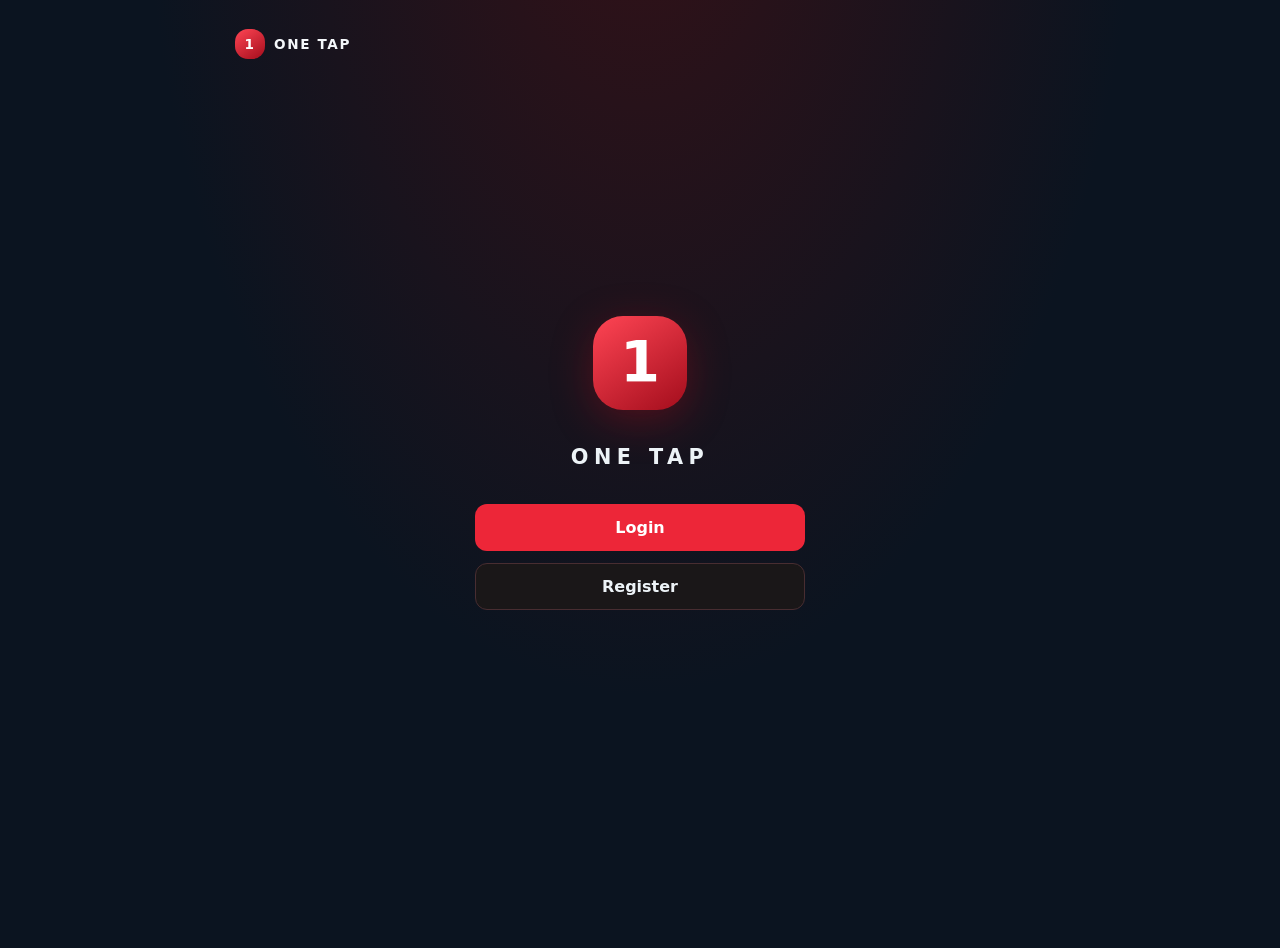
<file: backend/src/main/webapp/index.html>
<!doctype html>
<html lang="en">
<head>
  <meta charset="utf-8"><meta name="viewport" content="width=device-width,initial-scale=1,viewport-fit=cover">
  <meta name="theme-color" content="#0d1824"><title>One Tap — SOS Emergency</title><link rel="manifest" href="manifest.json"><link rel="stylesheet" href="style.css">
</head>
<body><main id="app" aria-live="polite"></main><div id="toast" role="status" aria-live="polite"></div><script src="app.js" defer></script></body>
</html>
</file>
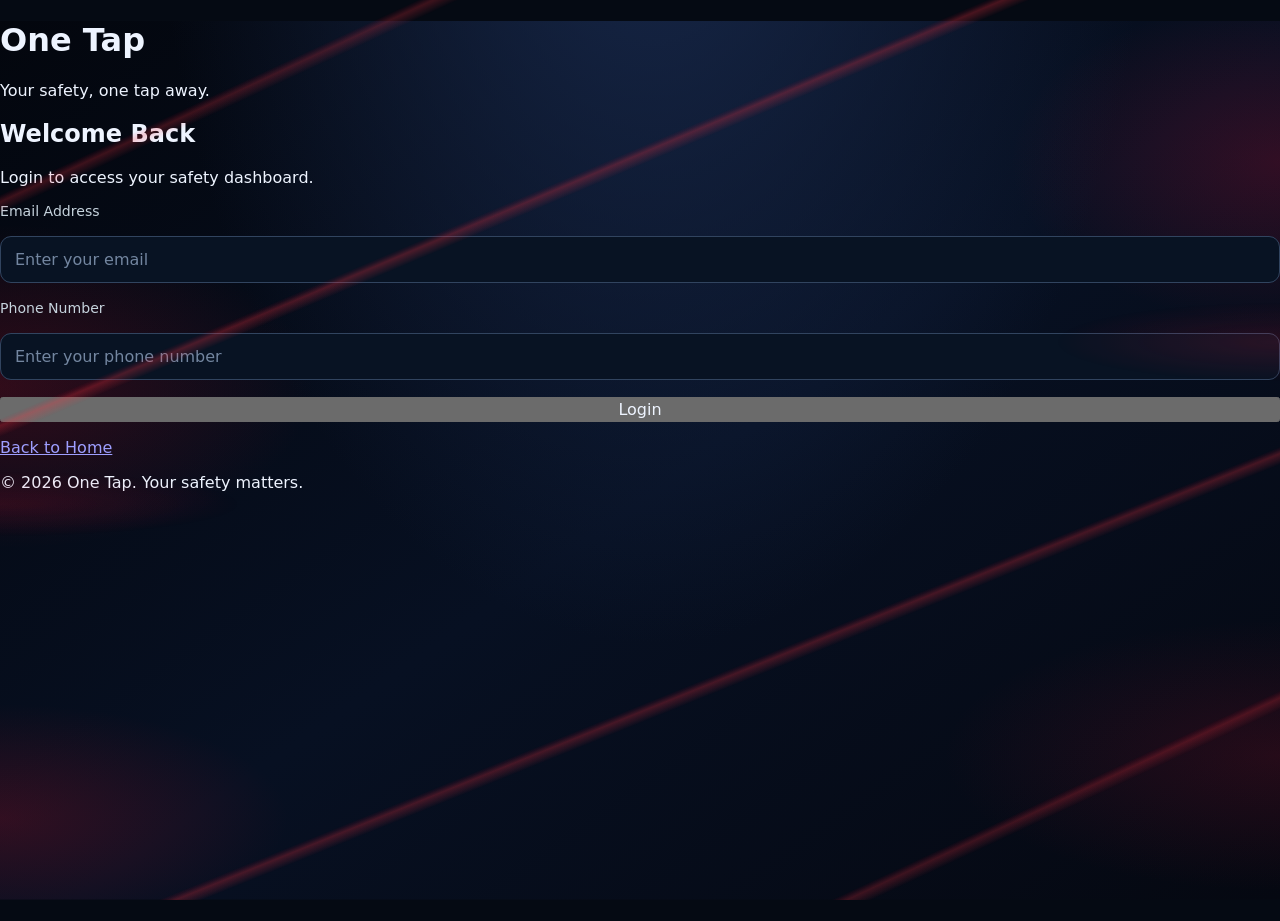
<file: frontend/login.html>
<!DOCTYPE html>
<html lang="en">
<head>
    <meta charset="UTF-8">
    <meta name="viewport" content="width=device-width, initial-scale=1.0">
    <title>Login | One Tap</title>
    <link rel="stylesheet" href="style.css">
</head>
<body>

    <header>
        <h1>One Tap</h1>
        <p>Your safety, one tap away.</p>
    </header>

    <main>
        <section>
            <h2>Welcome Back</h2>
            <p>Login to access your safety dashboard.</p>

            <form id="loginForm">
                <label for="email">Email Address</label>
                <input type="email" id="email" name="email"
                       placeholder="Enter your email" required>

                <label for="phoneNumber">Phone Number</label>
                <input type="tel" id="phoneNumber" name="phoneNumber"
                       placeholder="Enter your phone number" required>

                <button type="submit">Login</button>
            </form>

            <p><a href="index.html">Back to Home</a></p>
        </section>
    </main>

    <footer>
        <p>&copy; 2026 One Tap. Your safety matters.</p>
    </footer>

</body>
</html>
</file>
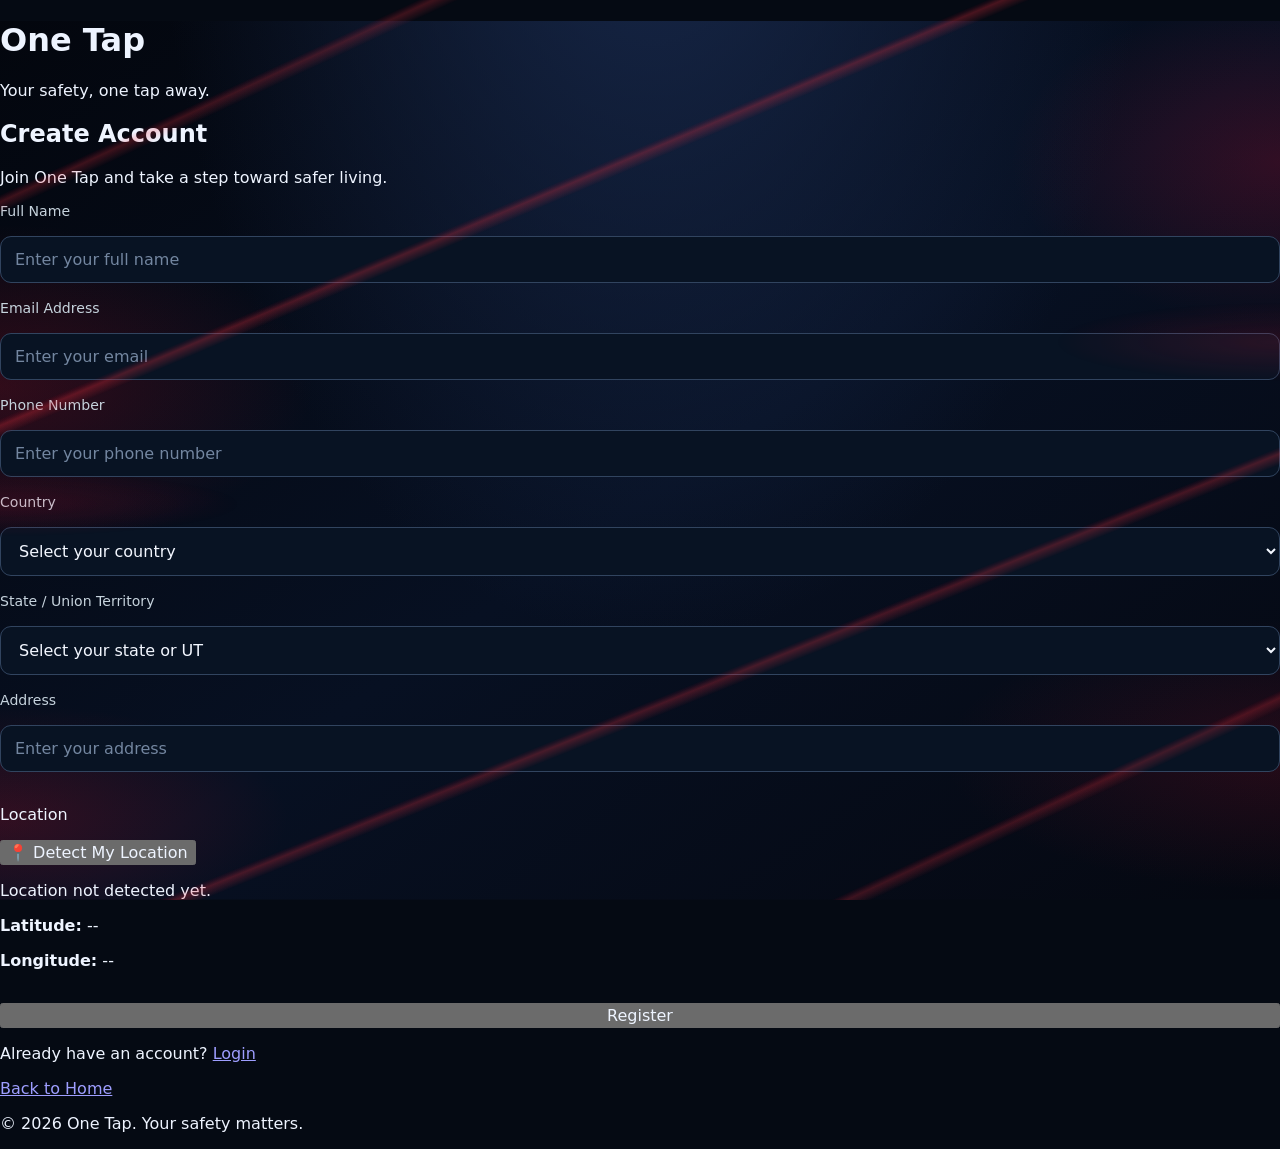
<file: frontend/register.html>
<!DOCTYPE html>
<html lang="en">

<head>

    <meta charset="UTF-8">

    <meta name="viewport"
          content="width=device-width, initial-scale=1.0">

    <title>Register | One Tap</title>

    <link rel="stylesheet"
          href="style.css">

</head>


<body>

    <!-- ================================
         Header
    ================================= -->

    <header>

        <h1>One Tap</h1>

        <p>
            Your safety, one tap away.
        </p>

    </header>


    <!-- ================================
         Main Registration Area
    ================================= -->

    <main>

        <section>

            <h2>Create Account</h2>

            <p>
                Join One Tap and take a step toward safer living.
            </p>


            <!-- ================================
                 Registration Form
            ================================= -->

            <form id="registerForm">


                <!-- Full Name -->

                <label for="fullName">
                    Full Name
                </label>

                <input
                    type="text"
                    id="fullName"
                    name="fullName"
                    placeholder="Enter your full name"
                    required
                >


                <!-- Email -->

                <label for="email">
                    Email Address
                </label>

                <input
                    type="email"
                    id="email"
                    name="email"
                    placeholder="Enter your email"
                    required
                >


                <!-- Phone Number -->

                <label for="phoneNumber">
                    Phone Number
                </label>

                <input
                    type="tel"
                    id="phoneNumber"
                    name="phoneNumber"
                    placeholder="Enter your phone number"
                    required
                >


                <!-- Country -->

                <label for="countryId">
                    Country
                </label>

                <select
                    id="countryId"
                    name="countryId"
                    required
                >

                    <option value="">
                        Select your country
                    </option>

                    <option value="1">
                        India
                    </option>

                </select>


                <!-- State / Union Territory -->

                <label for="stateId">
                    State / Union Territory
                </label>

                <select
                    id="stateId"
                    name="stateId"
                    required
                >

                    <option value="">
                        Select your state or UT
                    </option>


                    <!-- ================================
                         STATES
                    ================================= -->

                    <option value="1">
                        Andhra Pradesh
                    </option>

                    <option value="2">
                        Arunachal Pradesh
                    </option>

                    <option value="3">
                        Assam
                    </option>

                    <option value="4">
                        Bihar
                    </option>

                    <option value="5">
                        Chhattisgarh
                    </option>

                    <option value="6">
                        Goa
                    </option>

                    <option value="7">
                        Gujarat
                    </option>

                    <option value="8">
                        Haryana
                    </option>

                    <option value="9">
                        Himachal Pradesh
                    </option>

                    <option value="10">
                        Jharkhand
                    </option>

                    <option value="11">
                        Karnataka
                    </option>

                    <option value="12">
                        Kerala
                    </option>

                    <option value="13">
                        Madhya Pradesh
                    </option>

                    <option value="14">
                        Maharashtra
                    </option>

                    <option value="15">
                        Manipur
                    </option>

                    <option value="16">
                        Meghalaya
                    </option>

                    <option value="17">
                        Mizoram
                    </option>

                    <option value="18">
                        Nagaland
                    </option>

                    <option value="19">
                        Odisha
                    </option>

                    <option value="20">
                        Punjab
                    </option>

                    <option value="21">
                        Rajasthan
                    </option>

                    <option value="22">
                        Sikkim
                    </option>

                    <option value="23">
                        Tamil Nadu
                    </option>

                    <option value="24">
                        Telangana
                    </option>

                    <option value="25">
                        Tripura
                    </option>

                    <option value="26">
                        Uttar Pradesh
                    </option>

                    <option value="27">
                        Uttarakhand
                    </option>

                    <option value="28">
                        West Bengal
                    </option>


                    <!-- ================================
                         UNION TERRITORIES
                    ================================= -->

                    <option value="29">
                        Andaman and Nicobar Islands
                    </option>

                    <option value="30">
                        Chandigarh
                    </option>

                    <option value="31">
                        Dadra and Nagar Haveli and Daman and Diu
                    </option>

                    <option value="32">
                        Delhi
                    </option>

                    <option value="33">
                        Jammu and Kashmir
                    </option>

                    <option value="34">
                        Ladakh
                    </option>

                    <option value="35">
                        Lakshadweep
                    </option>

                    <option value="36">
                        Puducherry
                    </option>

                </select>


                <!-- Address -->

                <label for="address">
                    Address
                </label>

                <input
                    type="text"
                    id="address"
                    name="address"
                    placeholder="Enter your address"
                    required
                >


                <!-- ================================
                     Location
                ================================= -->

                <div class="location-section">

                    <p class="location-title">
                        Location
                    </p>


                    <button
                        type="button"
                        id="getLocationButton"
                    >
                        📍 Detect My Location
                    </button>


                    <p id="locationStatus">
                        Location not detected yet.
                    </p>


                    <!-- Display Coordinates -->

                    <div
                        id="coordinates"
                        class="coordinates"
                    >

                        <p>
                            <strong>Latitude:</strong>

                            <span id="displayLatitude">
                                --
                            </span>
                        </p>


                        <p>
                            <strong>Longitude:</strong>

                            <span id="displayLongitude">
                                --
                            </span>
                        </p>

                    </div>


                    <!-- Hidden values sent to backend -->

                    <input
                        type="hidden"
                        id="latitude"
                        name="latitude"
                    >

                    <input
                        type="hidden"
                        id="longitude"
                        name="longitude"
                    >

                </div>


                <!-- Register Button -->

                <button
                    type="submit"
                >
                    Register
                </button>

            </form>


            <!-- Login -->

            <p>
                Already have an account?

                <a href="login.html">
                    Login
                </a>
            </p>


            <!-- Home -->

            <p>

                <a href="index.html">
                    Back to Home
                </a>

            </p>

        </section>

    </main>


    <!-- ================================
         Footer
    ================================= -->

    <footer>

        <p>
            &copy; 2026 One Tap.
            Your safety matters.
        </p>

    </footer>


    <!-- JavaScript -->

    <script src="script.js"></script>

</body>

</html>
</file>
<file: backend/src/main/webapp/style.css>
﻿:root{font-family:Inter,ui-sans-serif,system-ui,-apple-system,"Segoe UI",sans-serif;color:#edf3f7;background:#090909;font-synthesis:none;--panel:#151515;--line:#3a282a;--muted:#c5bfc0;--green:#28b77c;--red:#ed2638}*{box-sizing:border-box}body{margin:0;min-height:100vh;background:radial-gradient(ellipse at 50% -20%,#351117 0,transparent 55%),#0b1420}button,input,select{font:inherit}button{cursor:pointer;color:inherit}.page{max-width:850px;margin:auto;padding:20px 20px 90px}.top{height:48px;display:flex;align-items:center;gap:12px}.brand{display:flex;align-items:center;gap:9px;text-decoration:none;color:#f4f7fa;font-weight:800;letter-spacing:.12em;font-size:.85rem}.brand-mark,.logo{display:grid;place-items:center;border-radius:13px;background:linear-gradient(145deg,#ff4554,#a30d1c);color:white;font-weight:900}.brand-mark{width:30px;height:30px}.back{border:0;background:transparent;font-size:1.35rem}.hidden{display:none!important}.welcome{min-height:calc(100vh - 110px);display:flex;flex-direction:column;align-items:center;justify-content:center;gap:18px}.logo{width:94px;height:94px;border-radius:30px;font-size:3.6rem;box-shadow:0 10px 40px #a30d1c66}.welcome h1{font-size:1.3rem;letter-spacing:.26em}.actions{display:flex;gap:12px;flex-wrap:wrap}.welcome .actions{width:min(330px,100%);flex-direction:column}.primary,.secondary,.remove,.text-button{border-radius:12px;padding:13px 18px;border:1px solid transparent;font-weight:700}.primary{background:var(--red);color:#ffffff}.primary:hover{background:#ff4554}.secondary{background:#1a1718;border-color:#482d31}.secondary:hover{background:#2b1a1d}.text-button{background:transparent;color:#ff7b84}.remove{background:transparent;border-color:#77363a;color:#ffa7ab}.panel{background:linear-gradient(150deg,#152535,#101c29);border:1px solid var(--line);border-radius:20px;padding:clamp(20px,5vw,34px);margin:28px 0;box-shadow:0 18px 50px #0002}.narrow{max-width:490px;margin:8vh auto 0}.panel h1,.dashboard h1{font-size:clamp(1.5rem,5vw,2rem);margin:.3rem 0 1.5rem}.eyebrow{font-size:.72rem;color:#ff6570;font-weight:800;letter-spacing:.12em}form{display:grid;gap:15px}label{display:grid;gap:7px;color:#c6d3dd;font-size:.88rem}input,select{width:100%;background:#0c1722;color:#f3f7fa;border:1px solid #33495d;border-radius:10px;padding:12px;outline:none}input:focus,select:focus{border-color:#ed2638;box-shadow:0 0 0 3px #ed263825}.password{display:flex;gap:7px}.password button{border:1px solid var(--line);border-radius:9px;background:#1b2c3b;padding:0 12px}.error{color:#ff888e;min-height:1.2em;margin:0}.success{color:#52dfa0}.muted{color:var(--muted)}.form-grid{grid-template-columns:repeat(2,minmax(0,1fr));gap:16px}.full,.location{grid-column:1/-1}.location{border:1px solid var(--line);border-radius:12px;padding:15px}.location legend{padding:0 8px;color:#c6d3dd}.contact-row{display:grid;grid-template-columns:1.2fr 1.2fr 1fr auto;gap:10px;align-items:end;padding:14px 0;border-bottom:1px solid var(--line)}.dashboard h1{margin:20px 0}.sos-panel{text-align:center;padding:30px 20px 34px;border:1px solid #593439;border-radius:22px;background:radial-gradient(circle at center,#471d25,#241821 70%)}.sos-button{width:min(230px,65vw);aspect-ratio:1;border-radius:50%;border:9px solid #ff8a8f;background:radial-gradient(circle at 35% 30%,#ff6970,#bc1828 68%,#82101e);box-shadow:0 0 0 14px #ec394433,0 16px 45px #0007;font-size:3.3rem;font-weight:900;letter-spacing:.08em}.sos-button:active{transform:scale(.97)}.utility-grid,.helplines{display:grid;grid-template-columns:repeat(auto-fit,minmax(160px,1fr));gap:10px}.helplines a{padding:13px;border-radius:10px;background:#0d1a27;border:1px solid var(--line);color:#daf5e8;text-decoration:none}.tabs{position:fixed;bottom:0;left:0;right:0;display:grid;grid-template-columns:repeat(3,1fr);background:#101c28f2;border-top:1px solid var(--line);padding:9px max(10px,calc((100vw - 600px)/2)) calc(9px + env(safe-area-inset-bottom));backdrop-filter:blur(14px);z-index:3}.tabs button{background:transparent;border:0;padding:9px;color:#a9bac9;font-weight:700}.tabs button.active{color:#ff5968}.contact-card{display:flex;align-items:center;gap:15px;padding:14px 0;border-bottom:1px solid var(--line)}.contact-card span{color:var(--muted);flex:1}.contact-card a{color:#ff7b84}dl>div{display:grid;grid-template-columns:minmax(120px,1fr) 2fr;padding:10px 0;border-bottom:1px solid var(--line)}dt{color:var(--muted)}dd{margin:0;overflow-wrap:anywhere}#toast{position:fixed;z-index:10;bottom:85px;left:50%;transform:translate(-50%,10px);opacity:0;transition:.2s;background:#283b4d;border:1px solid #456078;border-radius:10px;padding:12px 18px;max-width:90vw}#toast.show{opacity:1;transform:translate(-50%,0)}.strobe{animation:flash .24s infinite alternate}@keyframes flash{from{background:#fff;color:#101820}to{background:#b90018;color:#fff}}button:disabled{opacity:.55;cursor:wait}@media(max-width:650px){.page{padding:14px 14px 100px}.form-grid{grid-template-columns:1fr}.full,.location{grid-column:auto}.contact-row{grid-template-columns:1fr 1fr}.contact-row label:nth-child(3){grid-column:1}.contact-row .remove{grid-column:2;grid-row:2}.contact-card{flex-wrap:wrap}.contact-card span{flex-basis:100%;order:3}dl>div{grid-template-columns:1fr;gap:5px}}
</file>
<file: frontend/style.css>
﻿:root{font-family:Inter,ui-sans-serif,system-ui,-apple-system,"Segoe UI",sans-serif;color:#edf3f7;background:#090909;font-synthesis:none;--panel:#151515;--line:#3a282a;--muted:#c5bfc0;--green:#28b77c;--red:#ed2638}*{box-sizing:border-box}body{margin:0;min-height:100vh;background:radial-gradient(ellipse at 50% -20%,#351117 0,transparent 55%),#0b1420}button,input,select{font:inherit}button{cursor:pointer;color:inherit}.page{max-width:850px;margin:auto;padding:20px 20px 90px}.top{height:48px;display:flex;align-items:center;gap:12px}.brand{display:flex;align-items:center;gap:9px;text-decoration:none;color:#f4f7fa;font-weight:800;letter-spacing:.12em;font-size:.85rem}.brand-mark,.logo{display:grid;place-items:center;border-radius:13px;background:linear-gradient(145deg,#ff4554,#a30d1c);color:white;font-weight:900}.brand-mark{width:30px;height:30px}.back{border:0;background:transparent;font-size:1.35rem}.hidden{display:none!important}.welcome{min-height:calc(100vh - 110px);display:flex;flex-direction:column;align-items:center;justify-content:center;gap:18px}.logo{width:94px;height:94px;border-radius:30px;font-size:3.6rem;box-shadow:0 10px 40px #a30d1c66}.welcome h1{font-size:1.3rem;letter-spacing:.26em}.actions{display:flex;gap:12px;flex-wrap:wrap}.welcome .actions{width:min(330px,100%);flex-direction:column}.primary,.secondary,.remove,.text-button{border-radius:12px;padding:13px 18px;border:1px solid transparent;font-weight:700}.primary{background:var(--red);color:#ffffff}.primary:hover{background:#ff4554}.secondary{background:#1a1718;border-color:#482d31}.secondary:hover{background:#2b1a1d}.text-button{background:transparent;color:#ff7b84}.remove{background:transparent;border-color:#77363a;color:#ffa7ab}.panel{background:linear-gradient(150deg,#152535,#101c29);border:1px solid var(--line);border-radius:20px;padding:clamp(20px,5vw,34px);margin:28px 0;box-shadow:0 18px 50px #0002}.narrow{max-width:490px;margin:8vh auto 0}.panel h1,.dashboard h1{font-size:clamp(1.5rem,5vw,2rem);margin:.3rem 0 1.5rem}.eyebrow{font-size:.72rem;color:#ff6570;font-weight:800;letter-spacing:.12em}form{display:grid;gap:15px}label{display:grid;gap:7px;color:#c6d3dd;font-size:.88rem}input,select{width:100%;background:#0c1722;color:#f3f7fa;border:1px solid #33495d;border-radius:10px;padding:12px;outline:none}input:focus,select:focus{border-color:#ed2638;box-shadow:0 0 0 3px #ed263825}.password{display:flex;gap:7px}.password button{border:1px solid var(--line);border-radius:9px;background:#1b2c3b;padding:0 12px}.error{color:#ff888e;min-height:1.2em;margin:0}.success{color:#52dfa0}.muted{color:var(--muted)}.form-grid{grid-template-columns:repeat(2,minmax(0,1fr));gap:16px}.full,.location{grid-column:1/-1}.location{border:1px solid var(--line);border-radius:12px;padding:15px}.location legend{padding:0 8px;color:#c6d3dd}.contact-row{display:grid;grid-template-columns:1.2fr 1.2fr 1fr auto;gap:10px;align-items:end;padding:14px 0;border-bottom:1px solid var(--line)}.dashboard h1{margin:20px 0}.sos-panel{text-align:center;padding:30px 20px 34px;border:1px solid #593439;border-radius:22px;background:radial-gradient(circle at center,#471d25,#241821 70%)}.sos-button{width:min(230px,65vw);aspect-ratio:1;border-radius:50%;border:9px solid #ff8a8f;background:radial-gradient(circle at 35% 30%,#ff6970,#bc1828 68%,#82101e);box-shadow:0 0 0 14px #ec394433,0 16px 45px #0007;font-size:3.3rem;font-weight:900;letter-spacing:.08em}.sos-button:active{transform:scale(.97)}.utility-grid,.helplines{display:grid;grid-template-columns:repeat(auto-fit,minmax(160px,1fr));gap:10px}.helplines a{padding:13px;border-radius:10px;background:#0d1a27;border:1px solid var(--line);color:#daf5e8;text-decoration:none}.tabs{position:fixed;bottom:0;left:0;right:0;display:grid;grid-template-columns:repeat(3,1fr);background:#101c28f2;border-top:1px solid var(--line);padding:9px max(10px,calc((100vw - 600px)/2)) calc(9px + env(safe-area-inset-bottom));backdrop-filter:blur(14px);z-index:3}.tabs button{background:transparent;border:0;padding:9px;color:#a9bac9;font-weight:700}.tabs button.active{color:#ff5968}.contact-card{display:flex;align-items:center;gap:15px;padding:14px 0;border-bottom:1px solid var(--line)}.contact-card span{color:var(--muted);flex:1}.contact-card a{color:#ff7b84}dl>div{display:grid;grid-template-columns:minmax(120px,1fr) 2fr;padding:10px 0;border-bottom:1px solid var(--line)}dt{color:var(--muted)}dd{margin:0;overflow-wrap:anywhere}#toast{position:fixed;z-index:10;bottom:85px;left:50%;transform:translate(-50%,10px);opacity:0;transition:.2s;background:#283b4d;border:1px solid #456078;border-radius:10px;padding:12px 18px;max-width:90vw}#toast.show{opacity:1;transform:translate(-50%,0)}.strobe{animation:flash .24s infinite alternate}@keyframes flash{from{background:#fff;color:#101820}to{background:#b90018;color:#fff}}button:disabled{opacity:.55;cursor:wait}@media(max-width:650px){.page{padding:14px 14px 100px}.form-grid{grid-template-columns:1fr}.full,.location{grid-column:auto}.contact-row{grid-template-columns:1fr 1fr}.contact-row label:nth-child(3){grid-column:1}.contact-row .remove{grid-column:2;grid-row:2}.contact-card{flex-wrap:wrap}.contact-card span{flex-basis:100%;order:3}dl>div{grid-template-columns:1fr;gap:5px}}

/* Keep the entry screen limited to its mark and two navigation actions. */
.page:has(.welcome)>.top{display:none}
.page:has(.welcome){min-height:100dvh;display:grid;place-items:center}
.welcome{min-height:100dvh}
.location .success{color:#52dfa0}.location .error,.error{color:#ff888e}
.field-status{display:block;font-size:.78rem;line-height:1.4;min-height:1em;overflow-wrap:anywhere}
#profileMap{height:360px;width:100%;border:1px solid #33495d;border-radius:12px;overflow:hidden;background:#101820;z-index:0}.map-actions{display:flex;gap:9px;flex-wrap:wrap}.map-actions button{padding:10px 13px;font-size:.82rem}.leaflet-container{font:inherit}.leaflet-control-attribution{font-size:10px}
@media(max-width:650px){#profileMap{height:300px}.map-actions button{flex:1 1 45%}}
textarea{width:100%;resize:vertical;background:#0c1722;color:#f3f7fa;border:1px solid #33495d;border-radius:10px;padding:12px;font:inherit}.additional-entry{display:grid;grid-template-columns:1fr 1fr auto;gap:10px;align-items:end;margin:16px 0}.recipient-list,.delivery-list{padding-left:20px;text-align:left}.recipient-list li,.delivery-list li{padding:8px 0}.recipient-choice{display:flex;grid-template-columns:auto 1fr;align-items:center;gap:10px}.recipient-choice input{width:auto}.recipient-list li:has([data-extra-remove]){display:flex;align-items:center;justify-content:space-between;gap:10px}.helpline-card{display:grid;gap:6px;padding:13px;border-radius:10px;background:#0d1a27;border:1px solid var(--line);color:#daf5e8}.helpline-card a{color:#ffb0b5;text-decoration:none;font-weight:650}.helpline-card .helpline-number{font-size:1.1rem}.sos-panel h2{text-align:left;font-size:1rem;margin-top:28px}.delivery-list{margin:8px 0}.sos-panel #dispatchStatus{text-align:left;overflow-wrap:anywhere}@media(max-width:650px){.additional-entry{grid-template-columns:1fr}.additional-entry button{width:100%}}

/* SOS-only live map and scan overlay; profile/login styles remain untouched. */
.page:has(#sos) .sos-map{height:320px;width:100%;position:relative;overflow:hidden;border:1px solid #33495d;border-radius:12px;background:#101820;z-index:0}
.page:has(#sos) .sos-map-actions{display:flex;gap:9px;flex-wrap:wrap;margin-top:12px}
.page:has(#sos) .sos-map-actions button{padding:10px 13px;font-size:.82rem}
.page:has(#sos) .detected-location{margin:12px 0 16px;padding:16px;border:1px solid #5d252c;border-radius:14px;background:linear-gradient(145deg,#180e12,#101820);text-align:left}
.page:has(#sos) .detected-location .eyebrow{margin:0 0 8px}
.page:has(#sos) .detected-label{display:block;font-size:clamp(1.7rem,7vw,2.7rem);font-weight:950;line-height:1.05;letter-spacing:.08em;color:#ff2438;text-shadow:0 0 5px #ff2638,0 0 13px #ed2638aa,0 0 26px #ed263866}
.page:has(#sos) .facility-refresh-note{font-size:.8rem;color:#ff9aa1}
.page:has(#sos) #nearestFacilityResult h3{margin:9px 0 4px;color:#fff;font-size:clamp(1.05rem,4vw,1.3rem)}
.page:has(#sos) #nearestFacilityResult p{margin:5px 0;color:#d5dce3;overflow-wrap:anywhere}
.page:has(#sos) .facility-disclaimer{margin:12px 0 0;font-size:.76rem;line-height:1.4}
.page:has(#sos) .facility-disclaimer a{color:#ff9aa1}
.page:has(#sos) .facility-directions{display:inline-block;margin-top:6px;padding:8px 12px;border:1px solid #71323a;border-radius:9px;color:#ff9aa1;text-decoration:none;font-weight:700}
.page:has(#sos) .facility-stale-note{font-size:.8rem}
.page:has(#sos) .facility-map-marker{border:0;background:transparent}
.page:has(#sos) .facility-map-marker span{display:block;width:18px;height:18px;border:3px solid white;border-radius:50%;background:#ed2638;box-shadow:0 0 0 3px #ed263877,0 1px 8px #000b}
.page:has(#sos) .sos-scan-line{display:none;position:absolute;inset:0 0 auto;height:2px;z-index:450;pointer-events:none;background:linear-gradient(90deg,transparent 0%,#ed263855 12%,#ff354b 50%,#ed263855 88%,transparent 100%);box-shadow:0 0 9px 2px #ff263b99;opacity:.9}
.page:has(#sos) .sos-map.sos-scan-active .sos-scan-line{display:block;animation:sos-location-scan 3.2s linear infinite}
@keyframes sos-location-scan{from{transform:translateY(0)}to{transform:translateY(318px)}}
.page:has(#sos) .utility-grid #whatsapp{display:inline-flex;align-items:center;justify-content:center;gap:8px}
.page:has(#sos) .whatsapp-icon{width:19px;height:19px;flex:0 0 19px;fill:currentColor}
.page:has(#sos) button{transition:border-color .18s ease,box-shadow .18s ease,background-color .18s ease,transform .18s ease}
.page:has(#sos) button:focus-visible{outline:2px solid #ff5968;outline-offset:2px;box-shadow:0 0 0 4px #ed263844}
.page:has(#sos) button:active{border-color:#ff5968}
.page:has(#sos) .secondary.is-active,.page:has(#sos) .sos-button.is-active{border-color:#ff5968;box-shadow:0 0 0 2px #ed263844,0 0 16px #ed263855}
.page:has(#sos) .sos-map-actions #startSosTracking.is-active{opacity:1;cursor:default}
@media(max-width:650px){.page:has(#sos) .sos-map{height:280px}.page:has(#sos) .sos-map-actions button{flex:1 1 42%}@keyframes sos-location-scan{to{transform:translateY(278px)}}}
@media(prefers-reduced-motion:reduce){.page:has(#sos) .sos-map.sos-scan-active .sos-scan-line{display:none;animation:none}.page:has(#sos) button{transition:none}}

/* SOS safety feature controls stay visible and show their state without shifting layout. */
.page:has(#sos) .utility-grid .safety-feature{min-height:116px;display:flex;flex-direction:column;align-items:center;justify-content:center;gap:7px;border:1px solid #482d31;text-align:center}
.page:has(#sos) .utility-grid .safety-feature.is-active{border-color:#ff5968;background:#32171c;color:#fff;box-shadow:0 0 0 2px #ed263844,0 0 18px #ed263855}
.page:has(#sos) .safety-icon{width:30px;height:30px;color:#ff9aa1;flex:0 0 auto}
.page:has(#sos) .safety-feature.is-active .safety-icon{color:#ff5968}
.page:has(#sos) .feature-state{min-height:1em;font-size:.67rem;font-weight:850;letter-spacing:.1em;color:#a9bac9}
.page:has(#sos) .safety-feature.is-active .feature-state{color:#ff7b84}
body.strobe .page:has(#sos) .safety-feature .safety-name{color:#edf3f7}
.page:has(#sos) #strobe.is-active .safety-icon{animation:sos-screen-flash .48s ease-in-out infinite alternate}
.page:has(#sos) #siren.is-active .safety-icon{animation:sos-siren-pulse .9s ease-in-out infinite alternate}
@keyframes sos-screen-flash{from{opacity:.5;filter:drop-shadow(0 0 1px #ed2638)}to{opacity:1;filter:drop-shadow(0 0 8px #ff354b)}}
@keyframes sos-siren-pulse{from{filter:drop-shadow(0 0 1px #ed2638);transform:scale(1)}to{filter:drop-shadow(0 0 7px #ff354b);transform:scale(1.07)}}
@media(prefers-reduced-motion:reduce){.page:has(#sos) #strobe.is-active .safety-icon,.page:has(#sos) #siren.is-active .safety-icon{animation:none;filter:drop-shadow(0 0 4px #ff354b)}}

/* OneTap premium visual theme. Presentation only; existing views and controls remain intact. */
:root{color-scheme:dark;--red:#ff3348;--line:#263b59;--panel:#0b1628;--muted:#aebed2;color:#eef4ff;background:#050a13}
body{min-height:100vh;background:radial-gradient(ellipse 42% 28% at 0% 44%,#59102066,transparent 75%),radial-gradient(ellipse 35% 30% at 100% 17%,#7b102944,transparent 72%),radial-gradient(ellipse at 50% -20%,#17345b 0,transparent 56%),linear-gradient(145deg,#050912,#091426 52%,#070b14);background-attachment:fixed;color:#eef4ff}
#app{min-height:100vh}.page{max-width:1220px;padding:22px 28px 108px}
.top{height:auto;min-height:74px;padding:7px 0 16px;border-bottom:1px solid #ff334833;position:relative}
.top:after{content:"";position:absolute;bottom:-1px;left:0;width:min(43%,340px);height:2px;background:linear-gradient(90deg,#ff3348,transparent);box-shadow:0 0 14px #ff334899}
.brand{gap:12px;font-size:1rem;letter-spacing:0}.brand-logo{width:53px;height:58px;object-fit:contain;filter:drop-shadow(0 0 10px #e51e3940)}
.brand-copy{display:grid;gap:2px}.brand-copy b{font-size:1.25rem;letter-spacing:-.035em}.brand-copy b span,.welcome h1 span{color:#ff4355}.brand-copy small{color:#bac9dc;font-size:.72rem;font-weight:500;letter-spacing:.025em}
.back{width:42px;height:42px;border:1px solid #34465f;border-radius:12px;background:#0c1728;color:#dfeaff}.back:not(.hidden){display:grid;place-items:center}
.panel,.sos-panel{border:1px solid #31435f;border-radius:22px;background:linear-gradient(145deg,#0c192cF2,#0a1322F5 65%,#111425F2);box-shadow:0 22px 70px #0007,inset 0 1px #ffffff08;backdrop-filter:blur(12px)}
.panel{padding:clamp(22px,4vw,38px);margin:25px 0}.panel h1,.dashboard h1{font-size:clamp(1.8rem,4.5vw,3.2rem);line-height:1.08;letter-spacing:-.04em;margin:.4rem 0 1.25rem;color:#f3f7ff}.dashboard h1{max-width:1000px;text-align:center;margin:27px auto 25px}.accent{color:#ff354a;text-shadow:0 0 20px #f1284044}
.eyebrow{color:#ff6677;letter-spacing:.16em;font-size:.72rem}.muted{color:#adbed3;line-height:1.55}.panel h2,.sos-panel h2{font-size:clamp(1.12rem,2.2vw,1.4rem);color:#f2f6ff;letter-spacing:-.015em}.panel h2{margin-top:0}
.welcome{width:min(560px,100%);min-height:0;margin:clamp(28px,8vh,84px) auto 20px;padding:clamp(30px,6vw,58px);border:1px solid #35435d;border-radius:26px;background:linear-gradient(155deg,#0c192df2,#0a1222f5);box-shadow:0 28px 90px #0008,0 0 50px #d5193020;gap:11px;text-align:center}
.page:has(.welcome)>.top{display:flex}.page:has(.welcome){min-height:100vh;display:block;place-items:initial}.welcome{min-height:0}
.welcome-logo{width:108px;height:118px;object-fit:contain;margin:0 auto 2px;filter:drop-shadow(0 0 19px #e5243c50)}.welcome h1{font-size:clamp(2.35rem,7vw,3.7rem);letter-spacing:-.05em;margin:0;color:#f4f7ff}.welcome-tagline{margin:0 0 18px;color:#bdcbe0}.welcome .eyebrow{margin:8px 0 0}.welcome .actions{width:min(360px,100%);margin-top:9px;gap:11px}.welcome .actions button{min-height:50px}
.narrow{max-width:560px;margin:clamp(28px,7vh,78px) auto 0}.narrow h1{margin-bottom:1rem}.narrow form{margin-top:20px}
form{gap:17px}.form-grid{gap:18px}.panel label,.location legend{color:#d5e0ef}.location{border-color:#31435f;background:#081323;border-radius:16px}.location legend{font-weight:750}.field-status{padding-top:2px}
input,select,textarea{background:#081323;color:#f3f7ff;border:1px solid #31445f;border-radius:11px;padding:13px 14px;min-height:46px}input::placeholder,textarea::placeholder{color:#7386a0}input:focus,select:focus,textarea:focus{border-color:#ff4055;box-shadow:0 0 0 3px #ff354822}
.primary,.secondary,.remove,.text-button{border-radius:12px;transition:transform .18s ease,border-color .18s ease,background .18s ease,box-shadow .18s ease}.primary{background:linear-gradient(135deg,#ff4054,#cf172e);border-color:#ff6574;color:white;box-shadow:0 9px 24px #ed263838}.primary:hover{background:linear-gradient(135deg,#ff596b,#e21d36);box-shadow:0 11px 30px #ed26384f;transform:translateY(-1px)}.secondary{background:#111f33;border-color:#354964;color:#e8f1ff}.secondary:hover{background:#182a43;border-color:#ff5262;transform:translateY(-1px)}button:focus-visible,a:focus-visible{outline:2px solid #ff6574;outline-offset:3px}.remove{border-color:#783740;color:#ff9aa3;background:#21131b}
.sos-panel{text-align:center;padding:clamp(24px,5vw,48px);border-color:#613246;background:radial-gradient(ellipse at 50% 6%,#43162370,transparent 48%),linear-gradient(140deg,#0a1529,#0b1424 65%,#15101d);box-shadow:0 24px 74px #0008,0 0 45px #ed263811}
.sos-panel>.eyebrow{display:inline-flex;align-items:center;gap:8px;padding:9px 18px;border:1px solid #f23953;border-radius:999px;background:#d51a3533;color:#fff;font-weight:850}.sos-panel>p:nth-of-type(2){max-width:650px;margin:13px auto 24px;color:#c4d2e7}
.sos-button{width:min(218px,62vw);border:8px solid #fff2f2;background:radial-gradient(circle at 33% 27%,#ff6672,#e3213c 58%,#9e1028);box-shadow:0 0 0 10px #eb34402a,0 0 38px #ec263866,0 20px 44px #0008;font-size:clamp(2.6rem,7vw,3.4rem);transition:transform .2s ease,box-shadow .2s ease}.sos-button:hover{transform:scale(1.025);box-shadow:0 0 0 12px #eb344033,0 0 48px #ec263899,0 20px 44px #0008}
.sos-panel #sosStatus{width:max-content;max-width:100%;margin:20px auto 12px;padding:9px 16px;border:1px solid #793342;border-radius:999px;background:#0a1322;color:#eaf1fc;font-weight:700}.sos-panel #cancel,.sos-panel #retrySos{margin:5px}.sos-panel h2{text-align:left;margin:26px 0 12px;color:#ff5769}.recipient-list{margin:0;padding:14px 22px 14px 38px;border:1px solid #df3150;border-radius:15px;background:linear-gradient(100deg,#230f1c88,#0d1524a8);text-align:left}.recipient-list li{padding:5px 0;color:#e8f0fd}.recipient-list li::marker{color:#ff596b}.recipient-list b{color:#f7faff}
.sos-panel #dispatchStatus{text-align:left}.dashboard>.panel{margin-top:25px}.section-title{display:flex;align-items:center;gap:12px;color:#ff4d61!important}.section-icon{width:40px;height:40px;flex:0 0 40px;display:grid;place-items:center;border-radius:12px;background:linear-gradient(145deg,#e52a43,#921526);color:#fff;font-size:1.35rem;box-shadow:0 0 19px #ec26383b}
.helplines-panel>label{max-width:310px}.helplines{grid-template-columns:repeat(auto-fit,minmax(min(100%,220px),1fr));gap:13px;margin-top:18px}.helpline-card{min-height:106px;grid-template-columns:48px minmax(0,1fr);align-items:center;gap:13px;padding:17px;border-radius:15px;border-color:#30445f;background:linear-gradient(145deg,#0d1a2e,#0a1424);transition:transform .18s ease,border-color .18s ease,box-shadow .18s ease}.helpline-card:hover{transform:translateY(-2px);border-color:#a53a4d;box-shadow:0 11px 30px #0004}.helpline-icon{width:46px;height:46px;display:grid;place-items:center;border-radius:14px;background:#351522;color:#ff5265;font-size:1.45rem;font-weight:900}.helpline-copy{display:grid;gap:7px;min-width:0}.helpline-copy>b{color:#dbe7fa;font-size:.96rem}.helpline-card a{color:#ff697a}.helpline-card .helpline-number{font-size:1.08rem;font-weight:850;color:#ff485b;overflow-wrap:anywhere}.helpline-number span{font-weight:600;color:#dbe6f7;font-size:.87rem}.helpline-card .helpline-sms{font-size:.8rem}
.contact-row{padding:16px 0;border-color:#283c57}.contact-row .remove{min-height:44px}.contact-card{display:grid;grid-template-columns:48px 1fr auto;gap:14px;padding:17px;margin:12px 0;border:1px solid #30445f;border-radius:15px;background:linear-gradient(120deg,#0c1a2e,#101626);text-decoration:none}.contact-avatar{width:46px;height:46px;display:grid;place-items:center;border-radius:50%;background:#3a1522;color:#ff6474;font-size:1.15rem;font-weight:850}.contact-main{display:grid;align-content:center;gap:5px}.contact-main b{color:#f3f7ff}.contact-main span{color:#aabbd1;font-size:.86rem}.contact-call{align-self:center;display:flex;align-items:center;gap:8px;color:#ff6979;text-decoration:none;font-weight:750;overflow-wrap:anywhere}.contact-call>span{font-size:1.1rem}
dl>div{padding:14px 8px;border-color:#263a54}dt{color:#aebed3}dd{color:#edf4ff}.account-actions{margin-top:22px}
.tabs{z-index:20;background:#070e1bea;border-top:1px solid #35425a;box-shadow:0 -14px 40px #02050ab8;padding-top:8px}.tabs button{display:flex;align-items:center;justify-content:center;gap:9px;min-height:46px;border-radius:12px;color:#9fb0c7;transition:color .18s ease,background .18s ease}.tabs button>span{font-size:1.25rem;line-height:1}.tabs button.active{color:#ff4b60;background:#29111d;text-shadow:0 0 14px #ff304c80}
.detected-location{border-color:#69313e!important;box-shadow:inset 0 0 26px #e7253910}.facility-disclaimer{color:#9eb0c7!important}
.utility-grid .safety-feature,.utility-grid>#whatsapp,.utility-grid>#sms{border-radius:15px;background:linear-gradient(145deg,#102038,#0b1527);border-color:#344964;min-height:105px}.utility-grid .safety-feature.is-active{border-color:#ff5265;background:#30131f;box-shadow:0 0 22px #ed26384c}.utility-grid #battery{align-self:center}
#profileMap,.sos-map{border-color:#344761!important;border-radius:16px!important;box-shadow:inset 0 0 30px #0006}.map-actions button,.sos-map-actions button{min-height:43px}
.error{color:#ff929d}.success{color:#54e3aa}#toast{background:#12243a;border-color:#49647f;color:#f4f8ff;box-shadow:0 12px 40px #0008}
@media(max-width:700px){.page{padding:14px 15px 102px}.top{min-height:65px}.brand-logo{width:45px;height:50px}.brand-copy b{font-size:1.1rem}.brand-copy small{font-size:.66rem}.welcome{margin:25px auto 10px;padding:30px 22px}.welcome-logo{width:90px;height:100px}.dashboard h1{text-align:left;font-size:clamp(1.75rem,8vw,2.6rem);margin:23px 0}.sos-panel{padding:24px 17px}.recipient-list{padding-left:30px}.contact-card{grid-template-columns:43px minmax(0,1fr);gap:11px}.contact-avatar{width:42px;height:42px}.contact-call{grid-column:2;justify-self:start}.tabs button{flex-direction:column;gap:3px;font-size:.72rem}.tabs button>span{font-size:1.2rem}.contact-row{grid-template-columns:1fr 1fr}.contact-row label:nth-child(3){grid-column:auto}.contact-row .remove{grid-column:auto;grid-row:auto}.helplines{grid-template-columns:1fr}.helpline-card{min-height:88px}.account-actions{align-items:stretch}}
@media(prefers-reduced-motion:reduce){.primary,.secondary,.helpline-card,.tabs button,.sos-button{transition:none}.helpline-card:hover,.primary:hover,.secondary:hover,.sos-button:hover{transform:none}}

/* Reference image finish: preserve the real app components while matching its red-lit navy presentation. */
body{position:relative;isolation:isolate;background:radial-gradient(ellipse 34% 25% at 0% 43%,#9c10254a,transparent 72%),radial-gradient(ellipse 28% 24% at 100% 18%,#a70d3044,transparent 75%),radial-gradient(ellipse 30% 17% at 0% 91%,#9c10254a,transparent 75%),radial-gradient(ellipse 35% 20% at 100% 84%,#8b11293d,transparent 75%),radial-gradient(ellipse at 51% -20%,#18294c 0,transparent 54%),linear-gradient(145deg,#03060d,#071022 53%,#050811);background-attachment:fixed}
body::before{content:"";position:fixed;inset:0;z-index:0;pointer-events:none;opacity:.86;background:linear-gradient(155deg,transparent 0 13%,#ff17341a 13.2%,#ff334044 13.5%,transparent 14.3%),linear-gradient(157deg,transparent 0 29%,#ff17341a 29.2%,#ff334052 29.5%,transparent 30.3%),linear-gradient(158deg,transparent 0 68%,#ff17341a 68.2%,#ff33404d 68.5%,transparent 69.3%),linear-gradient(155deg,transparent 0 86%,#ff17341a 86.2%,#ff334044 86.5%,transparent 87.3%),radial-gradient(ellipse 26% 5% at 0% 56%,#ed18382a,transparent 74%),radial-gradient(ellipse 24% 6% at 100% 38%,#ed18382b,transparent 75%)}
.page{position:relative;z-index:1}.top{min-height:94px;align-items:center;padding:4px 0 12px;gap:15px}.brand{flex:0 0 auto}.brand-logo{display:block;width:104px;height:104px;object-fit:contain;filter:drop-shadow(0 0 13px #ed263855)}.location-indicator{display:none;margin-left:auto;align-items:center;gap:10px;color:#c9d6e9;font-size:.87rem;font-weight:650;text-shadow:0 0 15px #000}.page:has(#sos) .location-indicator,.page:has(#profileForm) .location-indicator{display:flex}.location-indicator svg{width:21px;height:21px;fill:#8796aa;filter:drop-shadow(0 0 0 transparent);transition:fill .2s ease,filter .2s ease}.location-indicator.is-tracking svg{fill:#ff4055;filter:drop-shadow(0 0 7px #ff354b)}.location-indicator.is-tracking span{color:#e7edf8}.welcome-logo{width:min(300px,72vw);height:auto;aspect-ratio:1;object-fit:contain;margin:0 auto 12px;filter:drop-shadow(0 0 20px #ed263855)}.page:has(.welcome)>.top{display:none}
.dashboard h1{margin:24px auto 20px}.sos-panel{border-color:#9b3046;background:radial-gradient(ellipse at 50% 6%,#42111d48,transparent 52%),linear-gradient(145deg,#080f20f5,#070d1af7 68%,#0d101cf5);box-shadow:0 22px 66px #0008,0 0 32px #ed26381a,inset 0 1px #ffffff08}.sos-panel>.eyebrow{min-width:190px;justify-content:center;padding:9px 17px;background:linear-gradient(90deg,#f02b44,#a90e2d);box-shadow:0 0 20px #f229443d;text-transform:uppercase;letter-spacing:.17em}.one-tap-bell{width:22px;height:22px;fill:none;stroke:currentColor;stroke-width:1.8;stroke-linecap:round;stroke-linejoin:round}.sos-panel>p:nth-of-type(2){max-width:700px;color:#c7d7ee}.sos-panel h2{margin-top:28px}.sos-panel #sosStatus{box-shadow:0 0 14px #ed26381b}.dashboard>.panel{border-color:#273653;background:linear-gradient(145deg,#0a1426f2,#091222f7 70%,#0a1020f2)}.dashboard>.helplines-panel{border-color:#303952;box-shadow:0 17px 52px #0007,inset 0 1px #ffffff08}.helplines-panel .section-title{color:#ff4d61!important}.helplines{grid-template-columns:repeat(4,minmax(0,1fr));gap:14px}.helpline-card{min-height:112px;grid-template-columns:1fr;justify-items:center;align-content:center;gap:5px;text-align:center;background:linear-gradient(145deg,#0d1a30,#091426);border-color:#34435d}.helpline-icon{width:39px;height:39px;border-radius:50%;background:transparent;filter:drop-shadow(0 0 8px #ed263855);font-size:1.55rem}.helpline-copy{justify-items:center;gap:4px}.helpline-copy>b{font-size:.91rem}.helpline-card .helpline-number{font-size:1.08rem}.tabs{background:linear-gradient(90deg,#070c17f5,#0a1222f5,#070c17f5);border-top-color:#a72b42;box-shadow:0 -8px 35px #d3193022}.tabs::before{content:"";position:absolute;top:-1px;left:0;right:0;height:1px;background:linear-gradient(90deg,transparent,#ff354b 20%,#ff354b 80%,transparent);opacity:.65}.tabs button{position:relative;border-radius:0}.tabs button.active{background:transparent;text-shadow:0 0 14px #ff304c80}.tabs button.active::after{content:"";position:absolute;bottom:-9px;left:15%;right:15%;height:3px;border-radius:5px;background:#ff354b;box-shadow:0 0 12px #ff354b,0 0 24px #ff354b88}.tabs button>span svg{width:23px;height:23px;fill:none;stroke:currentColor;stroke-width:1.8;stroke-linecap:round;stroke-linejoin:round}.tabs button.active>span{filter:drop-shadow(0 0 6px #ff354b88)}
@media(max-width:850px){.helplines{grid-template-columns:repeat(2,minmax(0,1fr))}}
@media(max-width:650px){.top{min-height:76px}.brand-logo{width:78px;height:78px}.location-indicator{font-size:.72rem;gap:6px}.location-indicator svg{width:18px;height:18px}.helplines{grid-template-columns:1fr}.helpline-card{grid-template-columns:45px minmax(0,1fr);justify-items:stretch;text-align:left;min-height:88px}.helpline-icon{width:42px;height:42px}.helpline-copy{justify-items:start}}

/* Keep the complete transparent logo proportional across welcome, auth, and home views. */
.brand-logo{width:72px;height:92px;object-fit:contain}
.welcome-logo{width:min(250px,68vw);height:auto;aspect-ratio:auto;object-fit:contain}
@media(max-width:650px){.brand-logo{width:58px;height:74px}.welcome-logo{width:min(210px,64vw)}}
</file>
